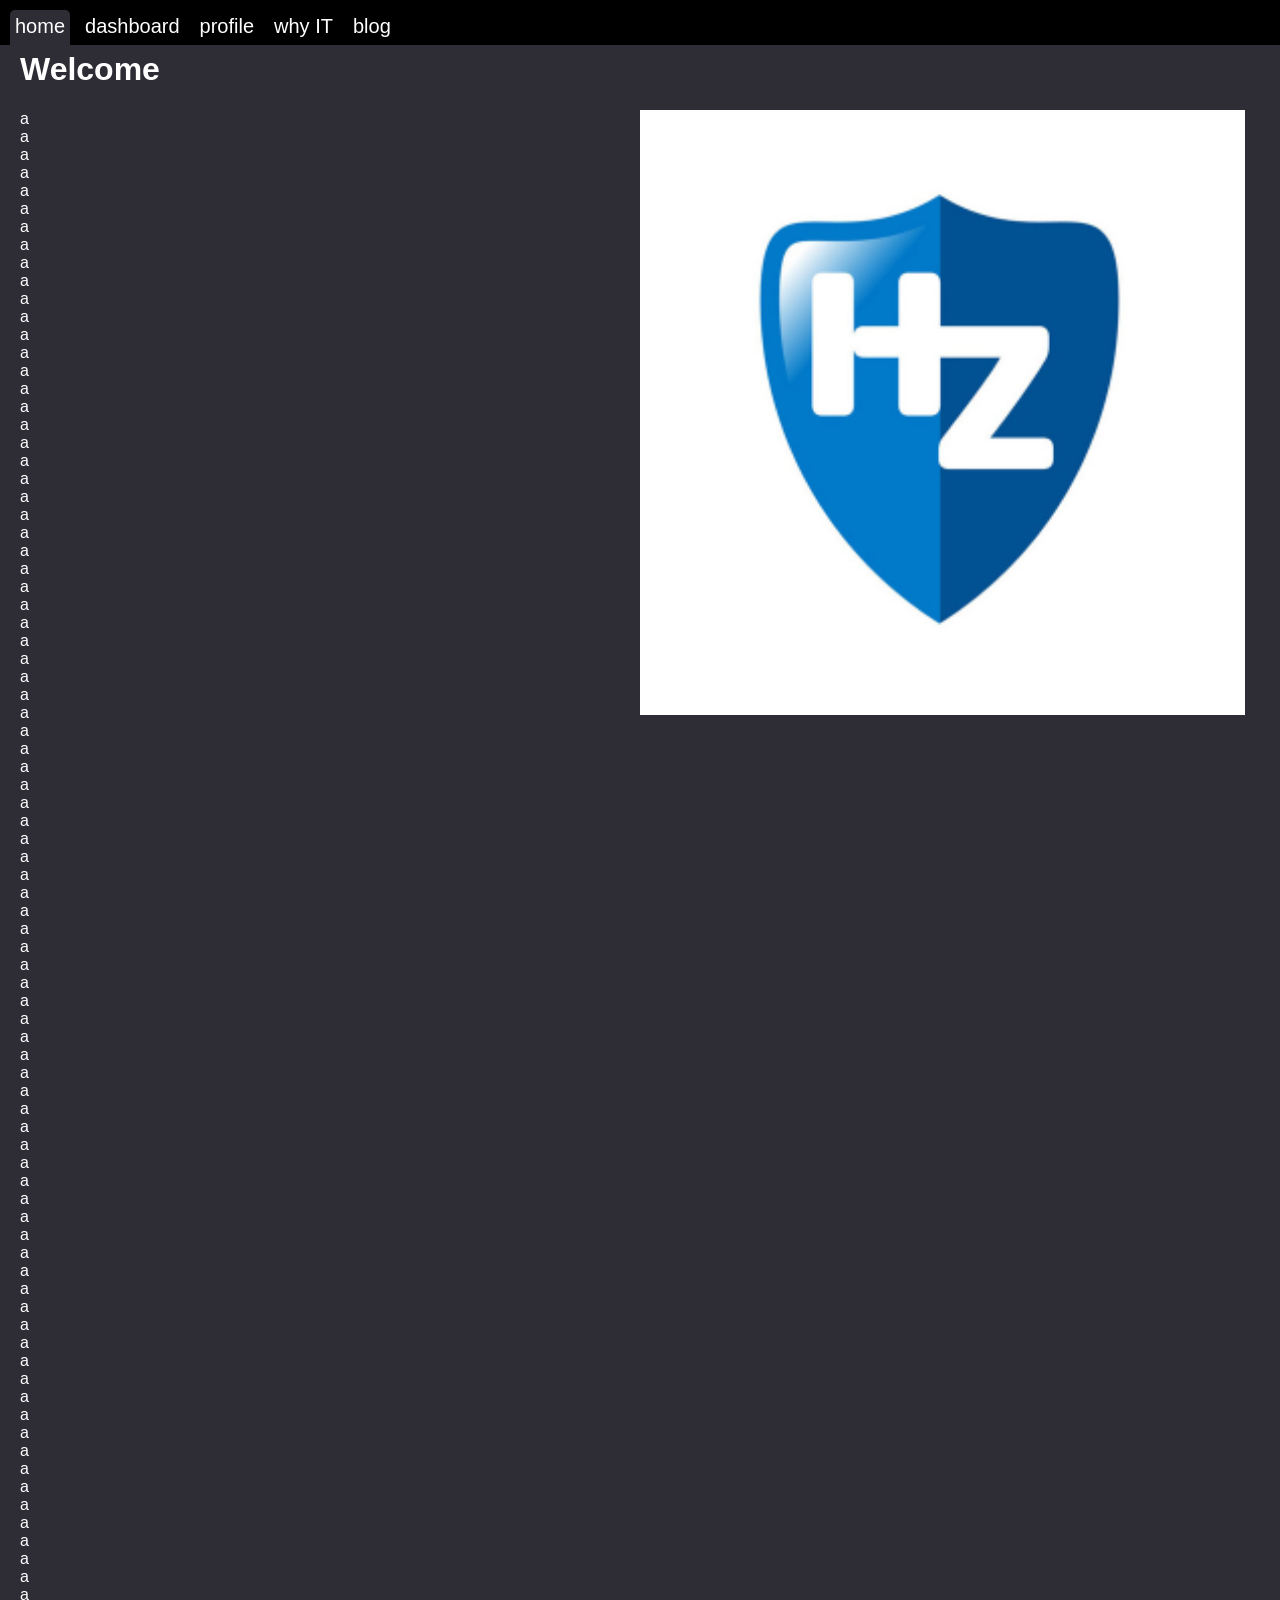
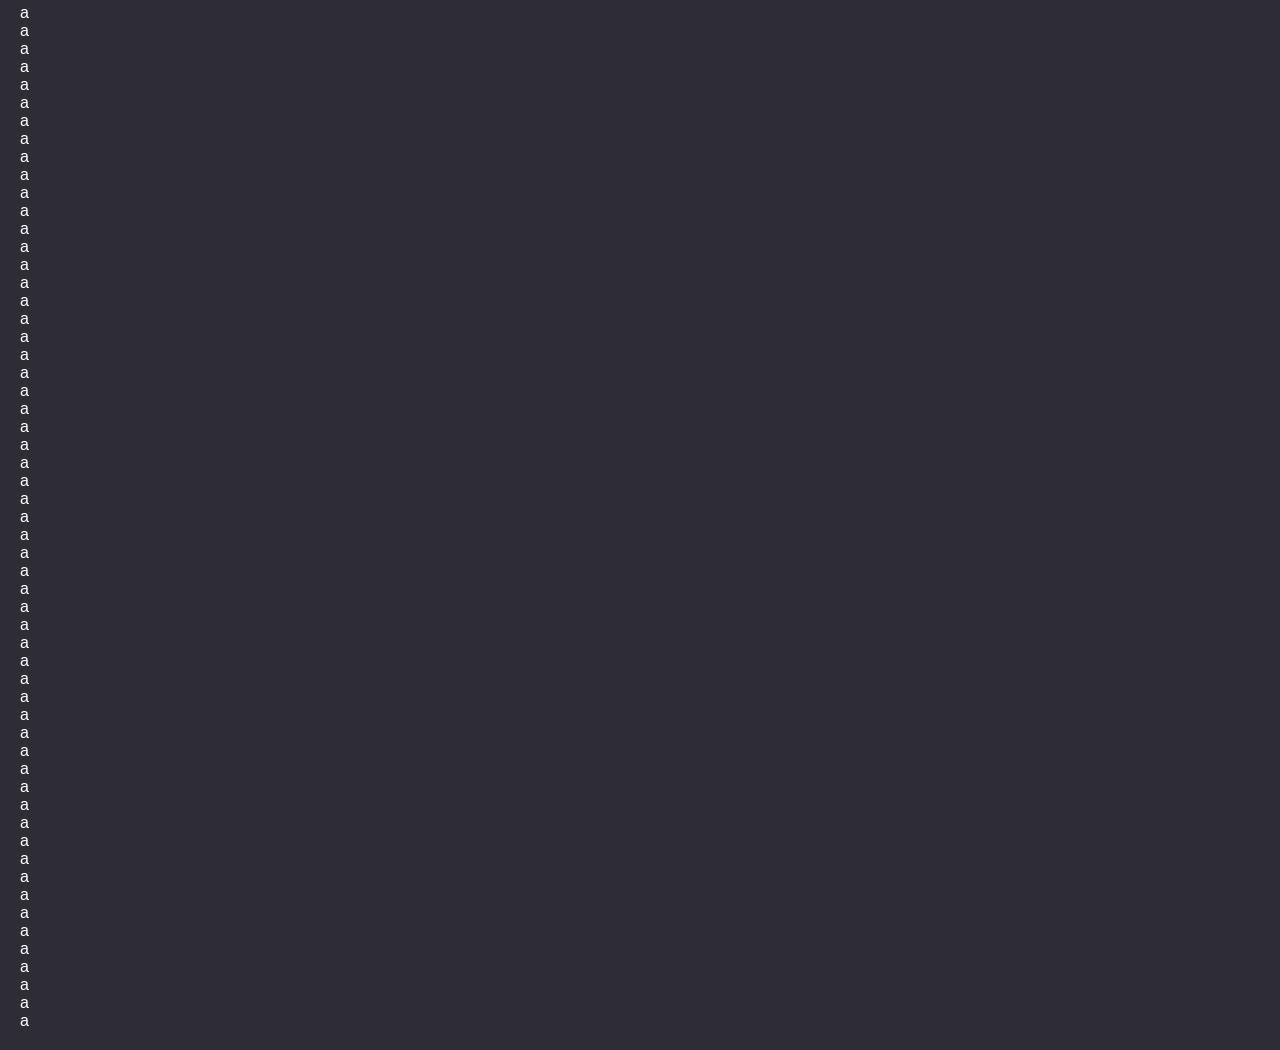
<file: index.html>
<!DOCTYPE html>
<html>

<head>
    <meta charset="UTF-8">
    <meta name="viewport" content="width=device-width, initial-scale=1.0">
    <title>Ruben Krijger</title>
    <link rel="stylesheet" href="resources/css/style.css">
</head>

<body>
    <header>
        <ul >
            <li id="selected-page"><a href="index.html">home</a></li>
            <li><a href="pages/dashboard.html">dashboard</a></li>
            <li><a href="pages/profile.html">profile</a></li>
            <li><a href="pages/why-it.html">why IT</a></li>
            <li><a href="pages/blog/blog.html">blog</a></li>
        </ul>
    </header>
    <main>
        <h1>Welcome</h1>
        <ul>
            <li>
                <p>
                    a<br>a<br>a<br>a<br>a<br>a<br>a<br>a<br>a<br>a<br>a<br>a<br>a<br>a<br>a<br>a<br>a<br>a<br>a<br>a<br>a<br>a<br>a<br>a<br>a<br>a<br>a<br>a<br>a<br>a<br>a<br>a<br>a<br>a<br>a<br>a<br>a<br>a<br>a<br>a<br>a<br>a<br>a<br>a<br>a<br>a<br>a<br>a<br>a<br>a<br>a<br>a<br>a<br>a<br>a<br>a<br>a<br>a<br>a<br>a<br>a<br>a<br>a<br>a<br>a<br>a<br>a<br>a<br>a<br>a<br>a<br>a<br>a<br>a<br>a<br>a<br>a<br>a<br>a<br>a<br>a<br>a<br>a<br>a<br>a<br>a<br>a<br>a<br>a<br>a<br>a<br>a<br>a<br>a<br>a<br>a<br>a<br>a<br>a<br>a<br>a<br>a<br>a<br>a<br>a<br>a<br>a<br>a<br>a<br>a<br>a<br>a<br>a<br>a<br>a<br>a<br>a<br>a<br>a<br>a<br>a<br>a<br>a<br>a<br>a<br>a<br>a<br>a<br>a<br>a<br>a<br>a<br>a<br>a<br>a<br>a<br>a<br>a<br>a<br>a<br>
                </p>
            </li>
            <li class="hz-logo">
                <img src="resources/img/hz-logo.jpg" alt="HZ Logo">
            </li>
        </ul>
    </main>
</body>

</html>
</file>
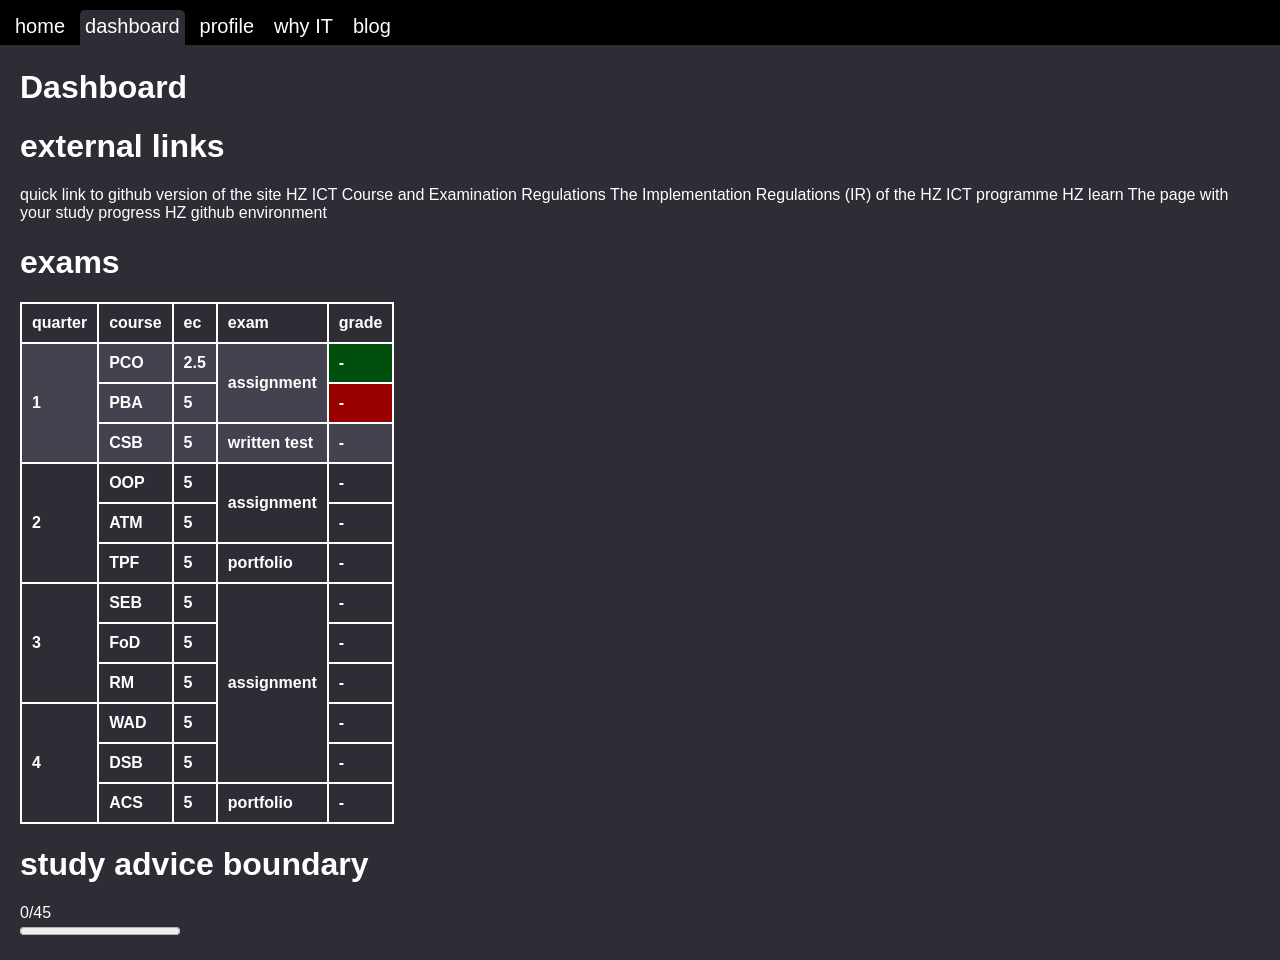
<file: pages/dashboard.html>
<!DOCTYPE html>
<html>

<head>
    <meta charset="UTF-8">`
    <meta name="viewport" content="width=device-width, initial-scale=1.0">
    <title>Dashboard</title>
    <link rel="stylesheet" href="../resources/css/style.css">
</head>

<body>
    <header>
        <ul >
            <li><a href="../index.html">home</a></li>
            <li id="selected-page"><a href="dashboard.html">dashboard</a></li>
            <li><a href="profile.html">profile</a></li>
            <li><a href="why-it.html">why IT</a></li>
            <li><a href="blog/blog.html">blog</a></li>
        </ul>
    </header>
    <main>
        <h1>Dashboard</h1>
        <h1>external links</h1>
        <a href="https://ruben-krijger.github.io" target="_blank">quick link to github version of the site</a>
        <a href="https://hz.reader.docfield.com/" target="_blank">HZ ICT Course and Examination Regulations</a>
        <a href="https://oer.hz.nl" target="_blank">The Implementation Regulations (IR) of the HZ ICT programme</a>
        <a href="https://learn.hz.nl" target="_blank">HZ learn</a>
        <a href="">The page with your study progress</a>
        <a href="https://github.com/HZ-HBO-ICT">HZ github environment</a>
        <h1>exams</h1>
        <table>
            <tr>
                <th>quarter</th>
                <th>course</th>
                <th>ec</th>
                <th>exam</th>
                <th>grade</th>
            </tr>
            <tr id="current">
                <th rowspan="3">1</th>
                <th>PCO</th>
                <th>2.5</th>
                <th rowspan="2">assignment</th>
                <th id="passed">-</th>
            </tr>
            <tr id="current">
                <th>PBA</th>
                <th>5</th>
                <th id="failed">-</th>
            </tr>
            <tr id="current">
                <th>CSB</th>
                <th>5</th>
                <th>written test</th>
                <th>-</th>
            </tr>
            <tr>
                <th rowspan="3">2</th>
                <th>OOP</th>
                <th>5</th>
                <th rowspan="2">assignment</th>
                <th>-</th>
            </tr>
            <tr>
                <th>ATM</th>
                <th>5</th>
                <th>-</th>
            </tr>
            <tr>
                <th>TPF</th>
                <th>5</th>
                <th>portfolio</th>
                <th>-</th>
            </tr>
            <tr>
                <th rowspan="3">3</th>
                <th>SEB</th>
                <th>5</th>
                <th rowspan="5">assignment</th>
                <th>-</th>
            </tr>
            <tr>
                <th>FoD</th>
                <th>5</th>
                <th>-</th>
            </tr>
            <tr>
                <th>RM</th>
                <th>5</th>
                <th>-</th>
            </tr>
            <tr>
                <th rowspan="3">4</th>
                <th>WAD</th>
                <th>5</th>
                <th>-</th>
            </tr>
            <tr>
                <th>DSB</th>
                <th>5</th>
                <th>-</th>
            </tr>
            <tr>
                <th>ACS</th>
                <th>5</th>
                <th>portfolio</th>
                <th>-</th>
            </tr>
        </table>
        <h1>study advice boundary</h1>
        <p>0/45</p>
        <progress value="0" max="45"></progress>
    </main>
</body>

</html>
</file>
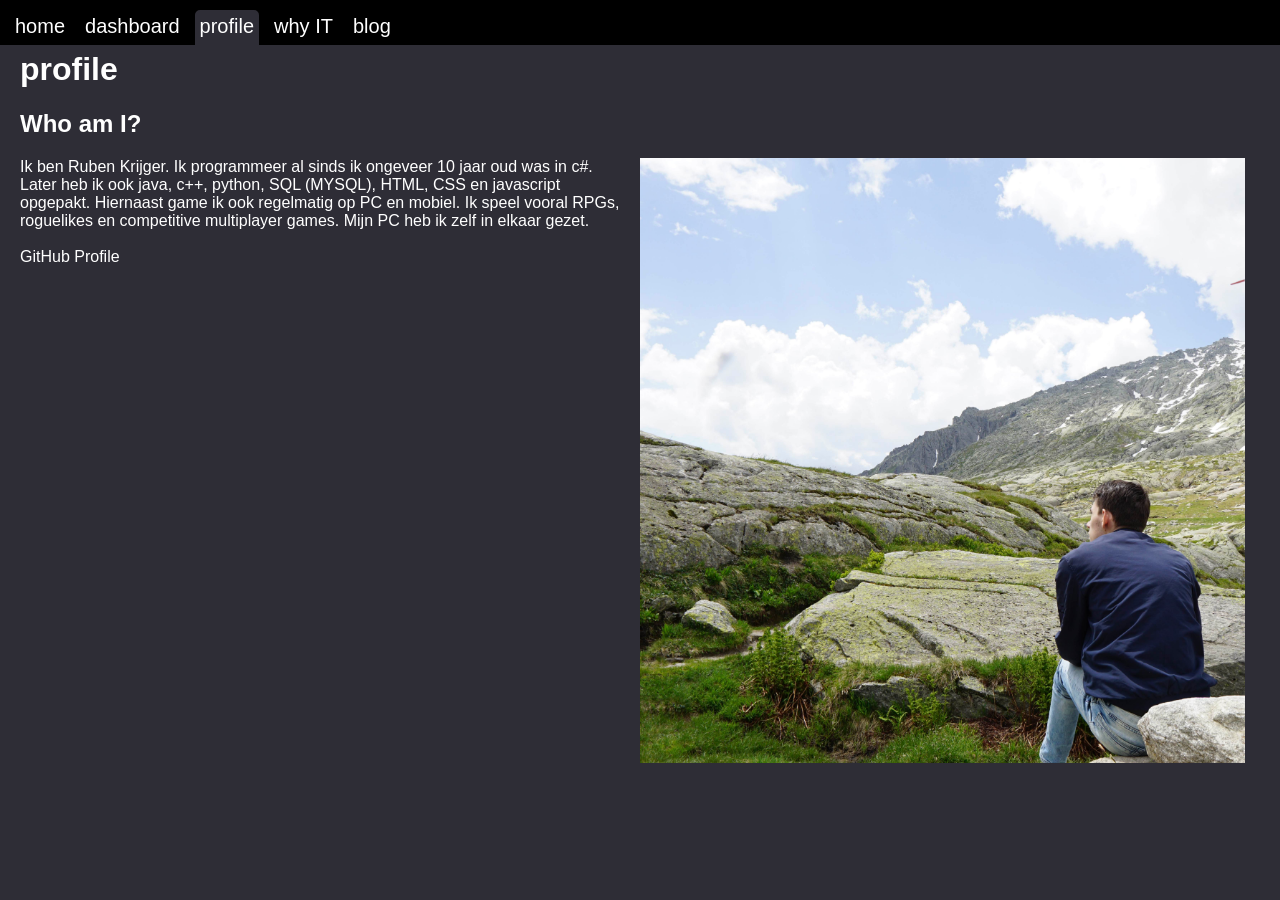
<file: pages/profile.html>
<!DOCTYPE html>
<html>

<head>
    <meta charset="UTF-8">
    <meta name="viewport" content="width=device-width, initial-scale=1.0">
    <title>profile</title>
    <link rel="stylesheet" href="../resources/css/style.css">
</head>

<body>
    <header>
        <ul>
            <li><a href="../index.html">home</a></li>
            <li><a href="dashboard.html">dashboard</a></li>
            <li id="selected-page"><a href="profile.html">profile</a></li>
            <li><a href="why-it.html">why IT</a></li>
            <li><a href="blog/blog.html">blog</a></li>
        </ul>
    </header>
    <main>
        <h1>profile</h1>
        <article>
            <h1>Who am I?</h1>
            <ul>
                <li>
                    <p>Ik ben Ruben Krijger. Ik programmeer al sinds ik ongeveer 10 jaar oud was in c#. Later heb ik ook java, c++, python, SQL (MYSQL), HTML, CSS en javascript opgepakt. Hiernaast game ik ook regelmatig op PC en mobiel. Ik speel vooral RPGs, roguelikes en competitive multiplayer games. Mijn PC heb ik zelf in elkaar gezet.</p>
                    <br>
                    <a href="https://github.com/ruben-krijger" target="_blank">GitHub Profile</a>
                </li>
                <li>
                    <img src="../resources/img/foto-zwitserland.jpg" alt="HZ Logo">
                </li>
            </ul>
        </article>
    </main>
</body>

</html>
</file>
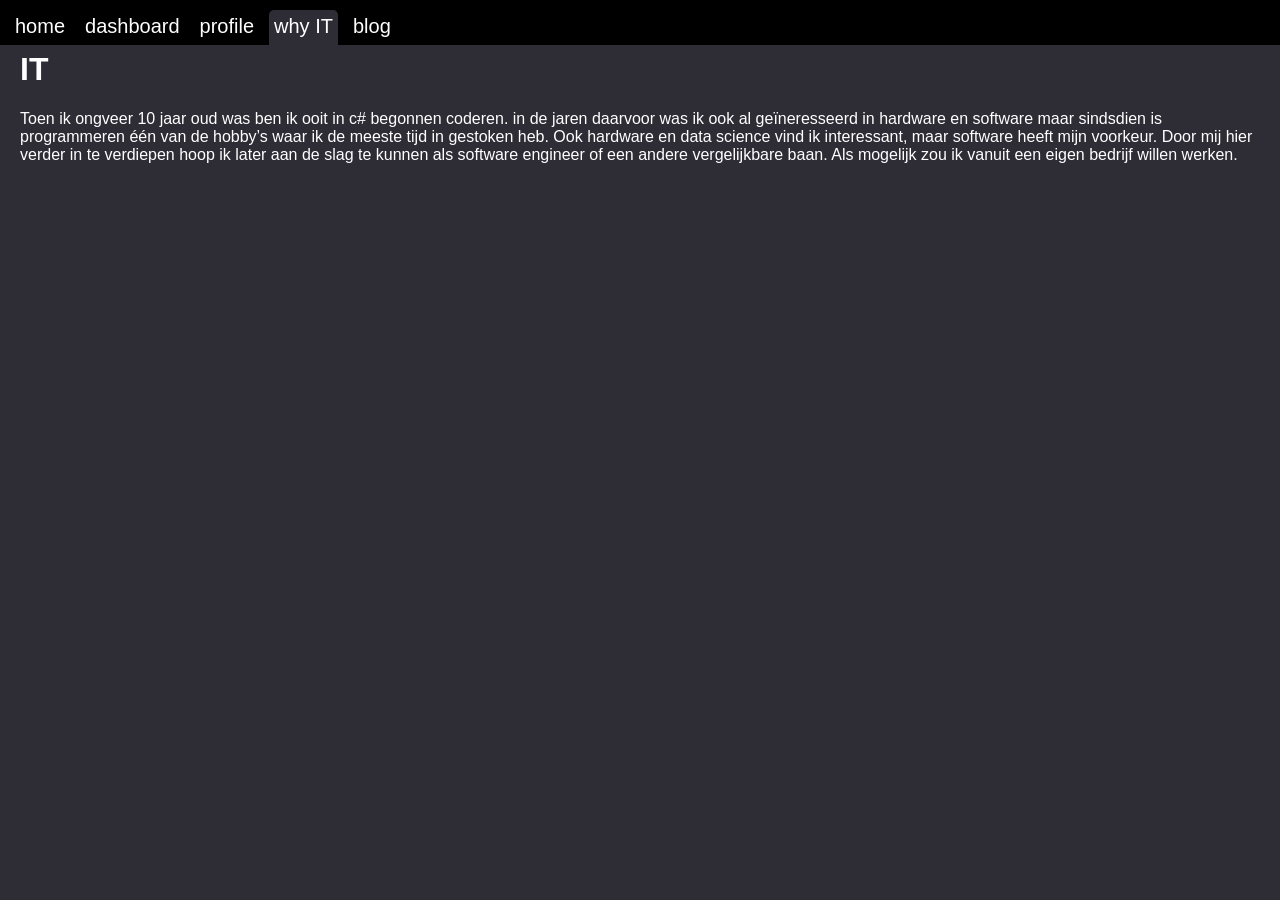
<file: pages/why-it.html>
<!DOCTYPE html>
<html>

<head>
    <meta charset="UTF-8">
    <meta name="viewport" content="width=device-width, initial-scale=1.0">
    <title>why it</title>
    <link rel="stylesheet" href="../resources/css/style.css">
</head>

<body>
    <header>
        <ul >
            <li><a href="../index.html">home</a></li>
            <li><a href="dashboard.html">dashboard</a></li>
            <li><a href="profile.html">profile</a></li>
            <li id="selected-page"><a href="why-it.html">why IT</a></li>
            <li><a href="blog/blog.html">blog</a></li>
        </ul>
    </header>
    <main>
        <h1>IT</h1>
        <p>Toen ik ongveer 10 jaar oud was ben ik ooit in c# begonnen coderen. in de jaren daarvoor was ik ook al geïneresseerd in hardware en software maar sindsdien is programmeren één van de hobby’s waar ik de meeste tijd in gestoken heb. Ook hardware en data science vind ik interessant, maar software heeft mijn voorkeur. Door mij hier verder in te verdiepen hoop ik later aan de slag te kunnen als software engineer of een andere vergelijkbare baan. Als mogelijk zou ik vanuit een eigen bedrijf willen werken.</p>
    </main>
</body>

</html>
</file>
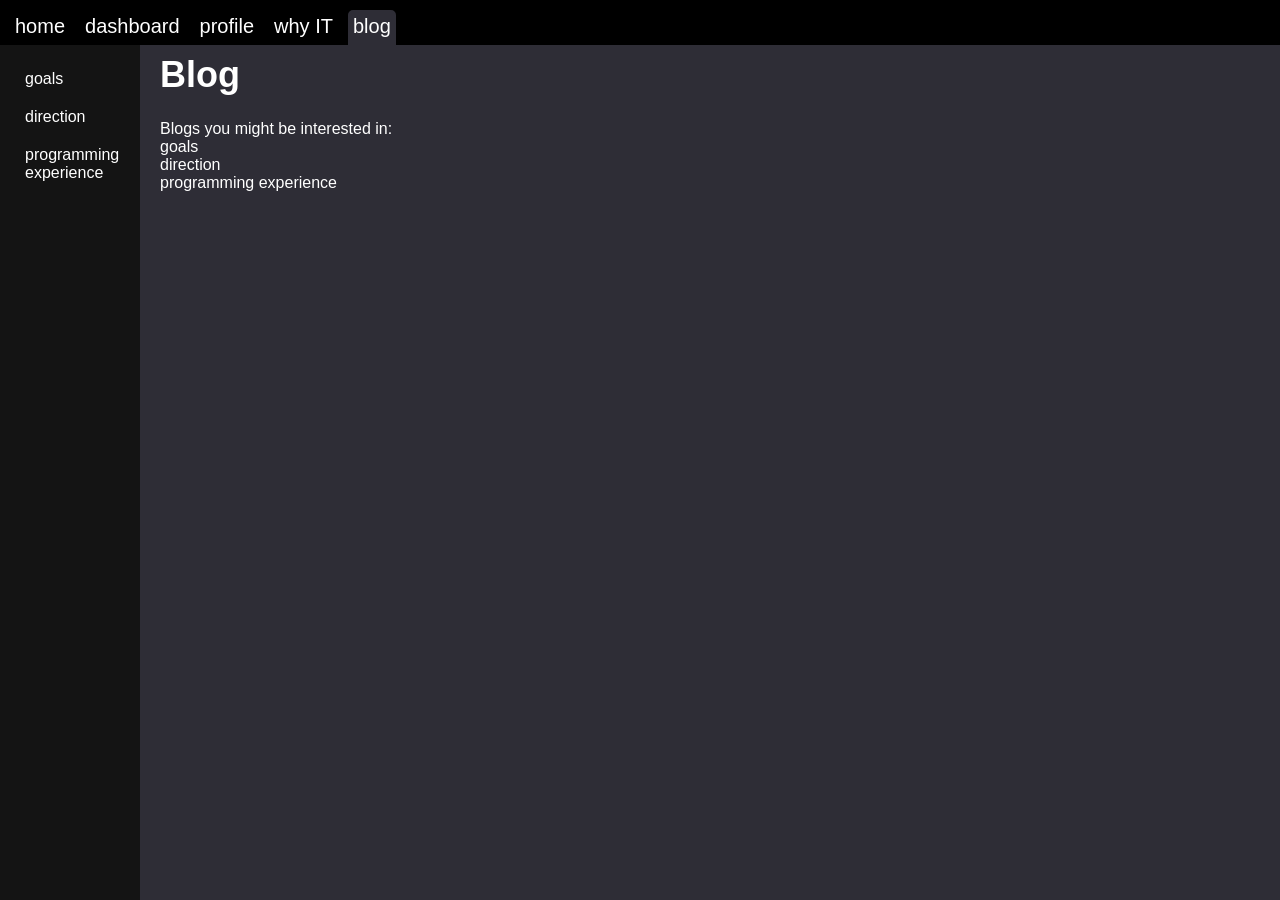
<file: pages/blog/blog.html>
<!DOCTYPE html>
<html>

<head>
    <meta charset="UTF-8">
    <meta name="viewport" content="width=device-width, initial-scale=1.0">
    <title>Blog</title>
    <link rel="stylesheet" href="../../resources/css/style.css">
</head>

<body>
    <header>
        <ul >
            <li><a href="../../index.html">home</a></li>
            <li><a href="../dashboard.html">dashboard</a></li>
            <li><a href="../profile.html">profile</a></li>
            <li><a href="../why-it.html">why IT</a></li>
            <li id="selected-page"><a href="blog.html">blog</a></li>
        </ul>
    </header>
    <nav>
        <ul>
            <li><a href="goals.html">goals</a></li>
            <li><a href="direction.html">direction</a></li>
            <li><a href="programming-experience.html">programming experience</a></li>
        </ul>
    </nav>
    <main class="blog">
        <h1>Blog</h1>
        <p>Blogs you might be interested in:</p>
        <ul>
            <li><a href="goals.html">goals</a></li>
            <li><a href="direction.html">direction</a></li>
            <li><a href="programming-experience.html">programming experience</a></li>
        </ul>
    </main>
</body>

</html>
</file>
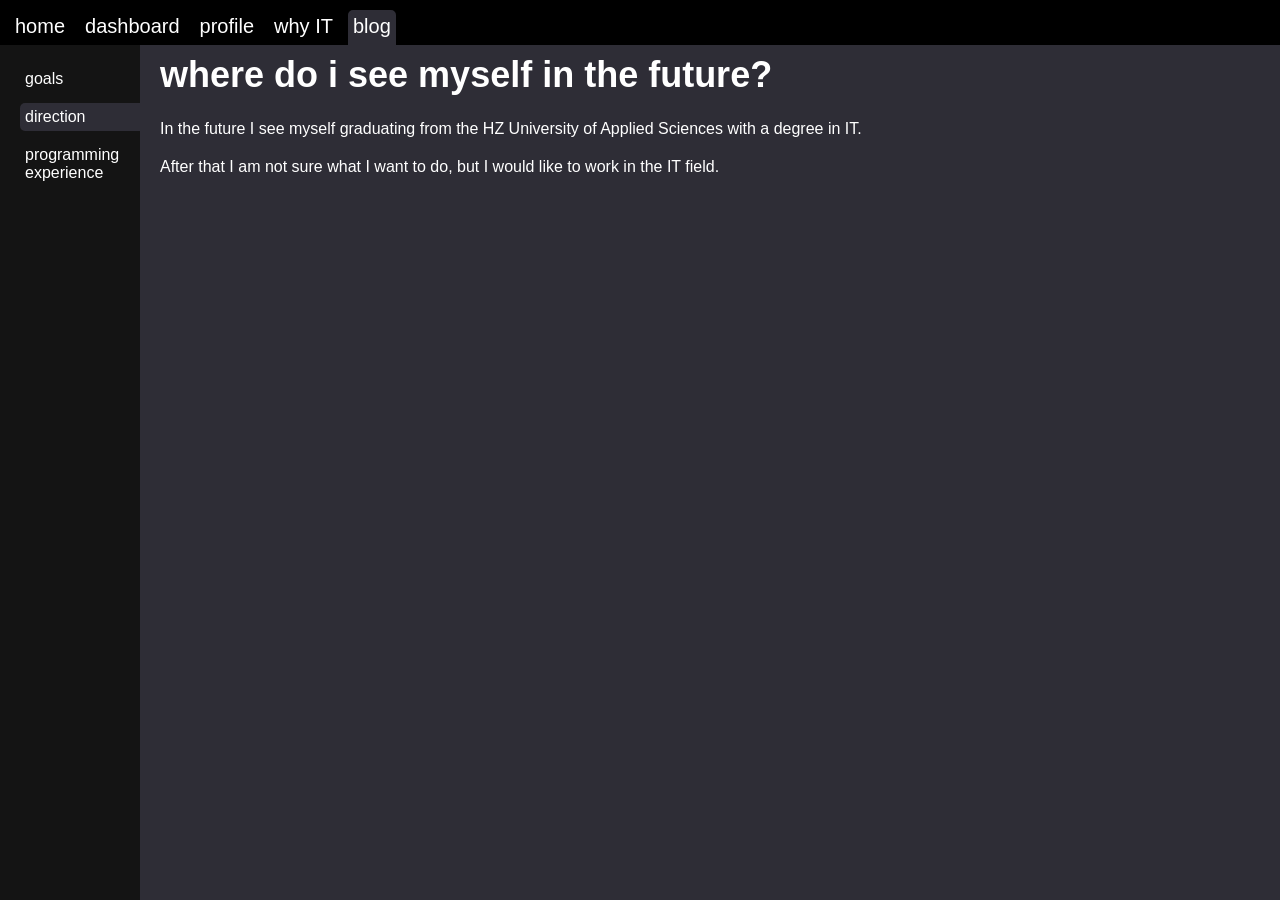
<file: pages/blog/direction.html>
<!DOCTYPE html>
<html>

<head>
    <meta charset="UTF-8">
    <meta name="viewport" content="width=device-width, initial-scale=1.0">
    <title>Blog</title>
    <link rel="stylesheet" href="../../resources/css/style.css">
</head>

<body>
    <header>
        <ul >
            <li><a href="../../index.html">home</a></li>
            <li><a href="../dashboard.html">dashboard</a></li>
            <li><a href="../profile.html">profile</a></li>
            <li><a href="../why-it.html">why IT</a></li>
            <li id="selected-page"><a href="blog.html">blog</a></li>
        </ul>
    </header>
    <nav>
        <ul>
            <li><a href="goals.html">goals</a></li>
            <li id="selected-page"><a href="direction.html">direction</a></li>
            <li><a href="programming-experience.html">programming experience</a></li>
        </ul>
    </nav>
    <main class="blog">
        <h1>where do i see myself in the future?</h1>
        <article>
            <section>
                <p>In the future I see myself graduating from the HZ University of Applied Sciences with a degree in IT.
                </p>
            </section>
            <section>
                <p>After that I am not sure what I want to do, but I would like to work in the IT field.</p>
            </section>
        </article>
    </main>
</body>

</html>
</file>
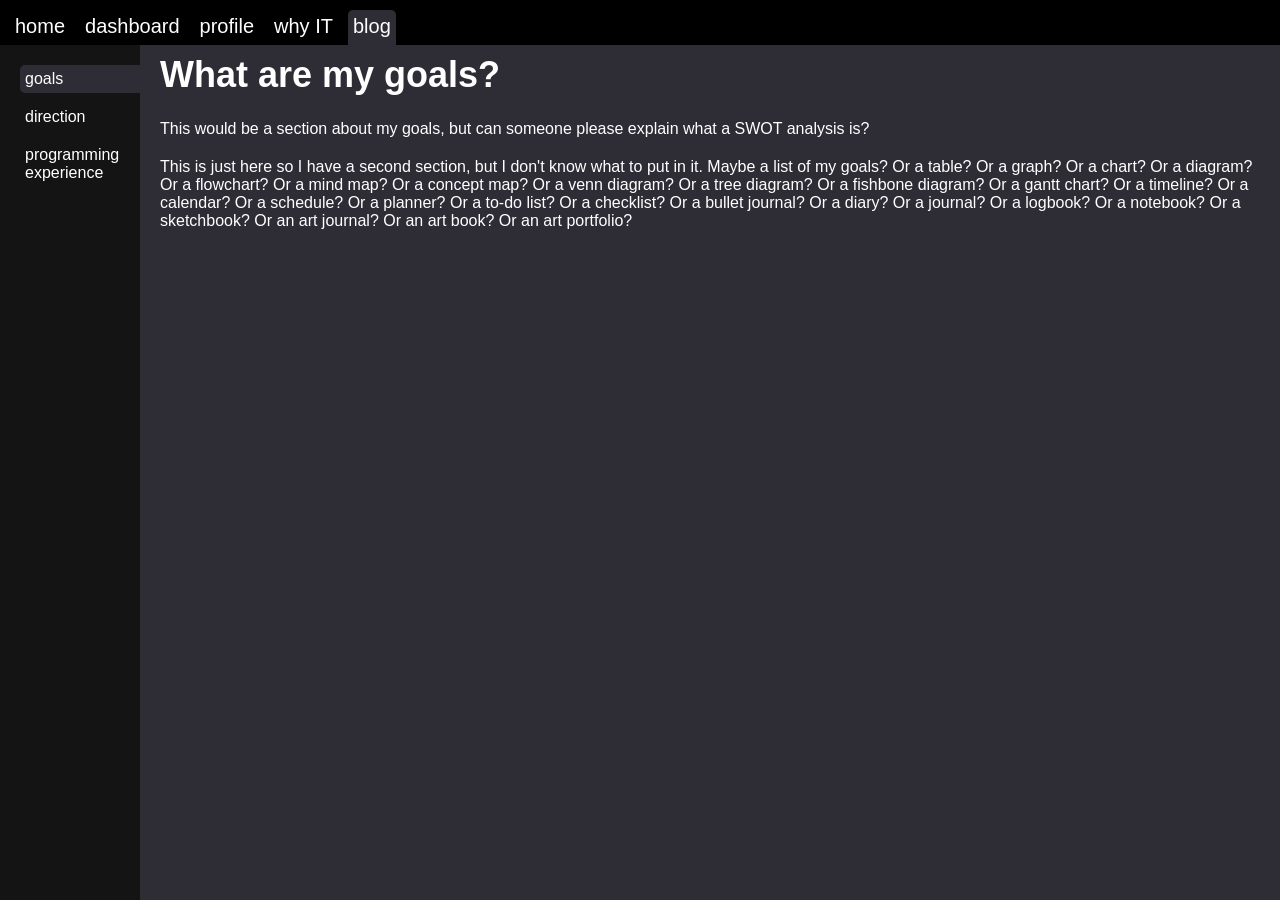
<file: pages/blog/goals.html>
<!DOCTYPE html>
<html>

<head>
    <meta charset="UTF-8">
    <meta name="viewport" content="width=device-width, initial-scale=1.0">
    <title>Blog</title>
    <link rel="stylesheet" href="../../resources/css/style.css">
</head>

<body>
    <header>
        <ul >
            <li><a href="../../index.html">home</a></li>
            <li><a href="../dashboard.html">dashboard</a></li>
            <li><a href="../profile.html">profile</a></li>
            <li><a href="../why-it.html">why IT</a></li>
            <li id="selected-page"><a href="blog.html">blog</a></li>
        </ul>
    </header>
    <nav>
        <ul>
            <li id="selected-page"><a href="goals.html">goals</a></li>
            <li><a href="direction.html">direction</a></li>
            <li><a href="programming-experience.html">programming experience</a></li>
        </ul>
    </nav>
    <main class="blog">
        <h1>What are my goals?</h1>
        <article>
            <section>
                <p>This would be a section about my goals, but can someone please explain what a SWOT analysis is?</p>
            </section>
            <section>
                <p>This is just here so I have a second section, but I don't know what to put in it. Maybe a list of my
                    goals? Or a table? Or a graph? Or a chart? Or a diagram? Or a flowchart? Or a mind map? Or a concept
                    map? Or a venn diagram? Or a tree diagram? Or a fishbone diagram? Or a gantt chart? Or a timeline?
                    Or a calendar? Or a schedule? Or a planner? Or a to-do list? Or a checklist? Or a bullet journal? Or
                    a diary? Or a journal? Or a logbook? Or a notebook? Or a sketchbook? Or an art journal? Or an art
                    book? Or an art portfolio?</p>
            </section>
        </article>
    </main>
</body>

</html>
</file>
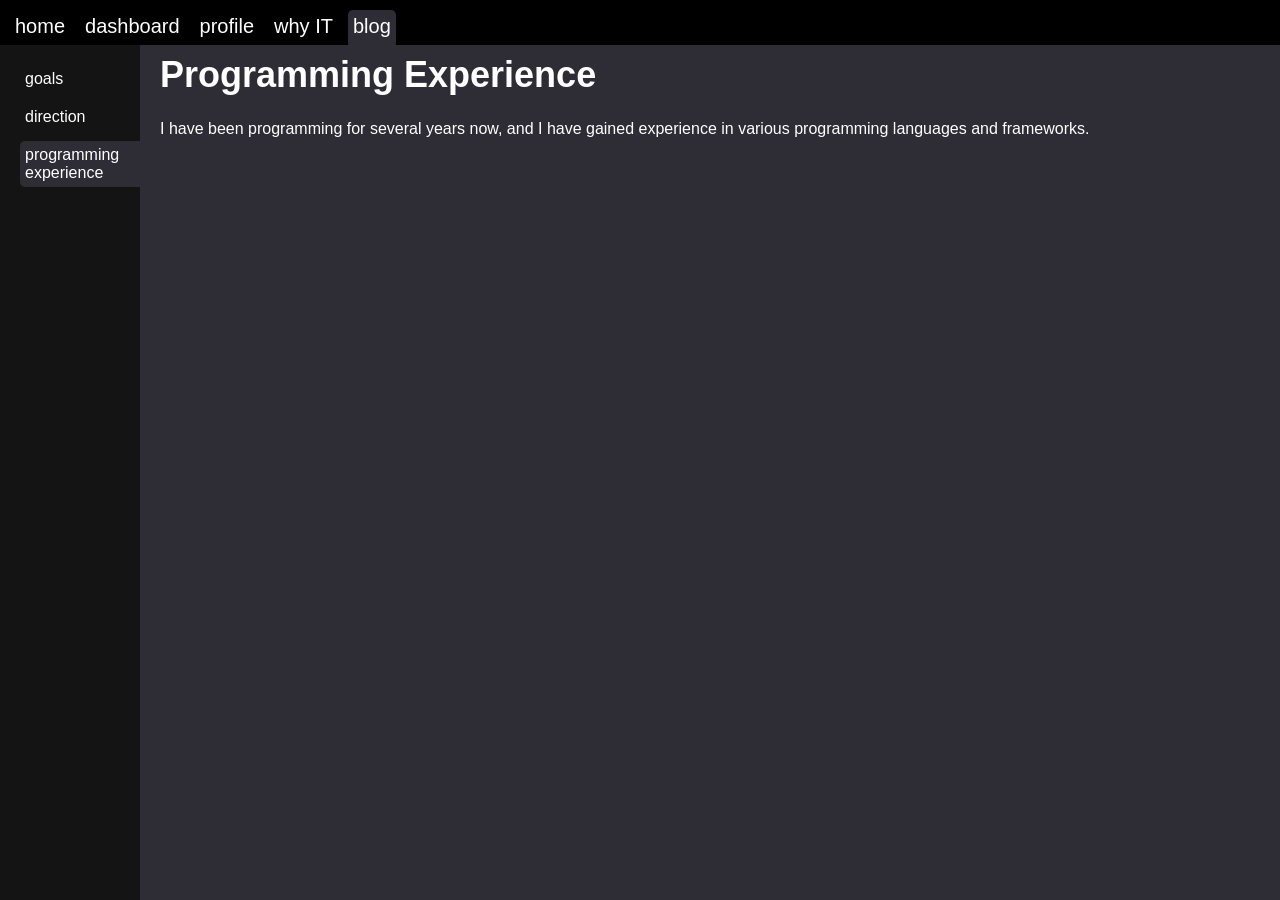
<file: pages/blog/programming-experience.html>
<!DOCTYPE html>
<html>

<head>
    <meta charset="UTF-8">
    <meta name="viewport" content="width=device-width, initial-scale=1.0">
    <title>Blog</title>
    <link rel="stylesheet" href="../../resources/css/style.css">
</head>

<body>
    <header>
        <ul >
            <li><a href="../../index.html">home</a></li>
            <li><a href="../dashboard.html">dashboard</a></li>
            <li><a href="../profile.html">profile</a></li>
            <li><a href="../why-it.html">why IT</a></li>
            <li id="selected-page"><a href="blog.html">blog</a></li>
        </ul>
    </header>
    <nav>
        <ul>
            <li><a href="goals.html">goals</a></li>
            <li><a href="direction.html">direction</a></li>
            <li id="selected-page"><a href="programming-experience.html">programming experience</a></li>
        </ul>
    </nav>
    <main class="blog">
        <h1>Programming Experience</h1>
        <article>
            <section>
                <p>I have been programming for several years now, and I have gained experience in various programming
                    languages and frameworks.</p>
            </section>
        </article>
    </main>
</body>

</html>
</file>
<file: resources/css/style.css>
a {
    text-decoration: none;
    color: #ffffff;
}

a:hover {
    color: #cccccc;
}

p {
    margin: 0;
    padding: 0;
}

body {
    color: #fff;
    background-color: #2e2d36;
    font-family: Arial, sans-serif;
    margin: 0;
    padding: 0;
}

ul {
    display: flex;
    flex-direction: row;
    list-style-type: none;
    margin: 0;
    padding: 0;
}

li {
    margin-right: 15px;
}

main {
    padding: 20px;
    padding-top: 30px;
}

main ul li {
    width: 100%;
}

img {
    width: 100%;
    height: auto;
}

section {
    margin-bottom: 20px;
}

header {
    position: fixed;
    top: 0;
    height: 25px;
    width: 100%;
    background-color: #000;
    padding: 10px;
    font-size: 20px;
}

header ul {
    display: flex;
    flex-direction: row;
}

header ul li {
    margin-right: 15px;
    margin-left: 5px;
    border-top: 5px solid #000;
}

header ul #selected-page {
    margin-right: 10px;
    margin-left: 0;
    background-color: #2e2d36;
    border: 5px solid #2e2d36;
    border-bottom: 7px solid #2e2d36;
    border-top-left-radius: 5px;
    border-top-right-radius: 5px;
}

nav {
    position: fixed;
    top: 45px;
    left: 0;
    width: 100px;
    height: 100%;
    background-color: #141414;
    padding: 20px;
}

nav a {
    color: #ffffff;
}

nav a:hover {
    color: #cccccc;
}

nav ul {
    flex-direction: column;
}

nav li {
    margin-bottom: 10px;
    border: 5px solid #141414;
}

nav #selected-page {
    background-color: #2e2d36;
    border: 5px solid #2e2d36;
    border-top-left-radius: 5px;
    border-bottom-left-radius: 5px;
    border-right: 115px solid #2e2d36;
}

.blog {
    margin-left: 140px;
    color: #ffffff;
}

.blog h1 {
    font-size: 36px;
}

.blog a {
    color: #ffffff;
}

.blog a:hover {
    color: #cccccc;
}

.blog ul {
    flex-direction: column;
}

table {
    border: 2px solid #ffffff;
    border-collapse: collapse;
    margin-top: 20px;
}

table th,
table td {
    border: 2px solid #ffffff;
    padding: 10px;
    text-align: left;
}

#current {
    background-color: #43424e;
}

#passed {
    background-color: #00500d;
}

#failed {
    background-color: #990000;
}
</file>
